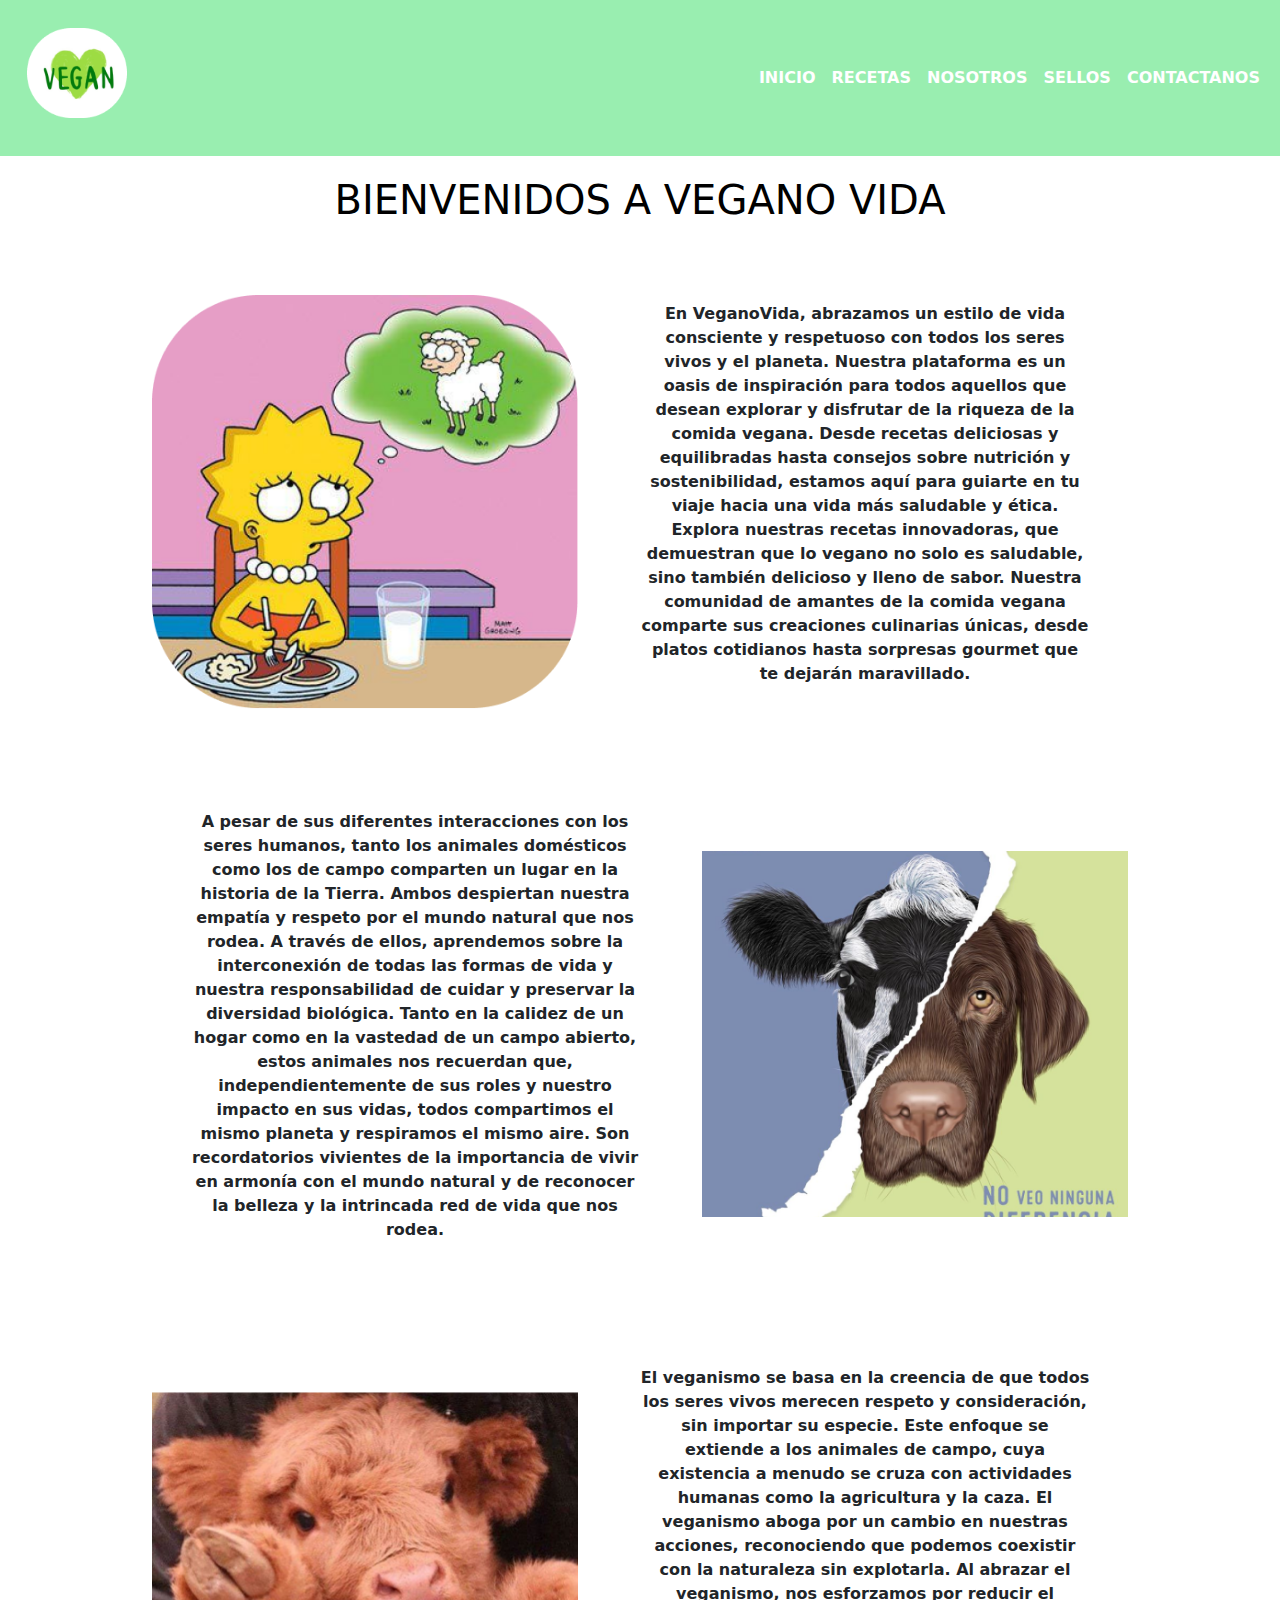
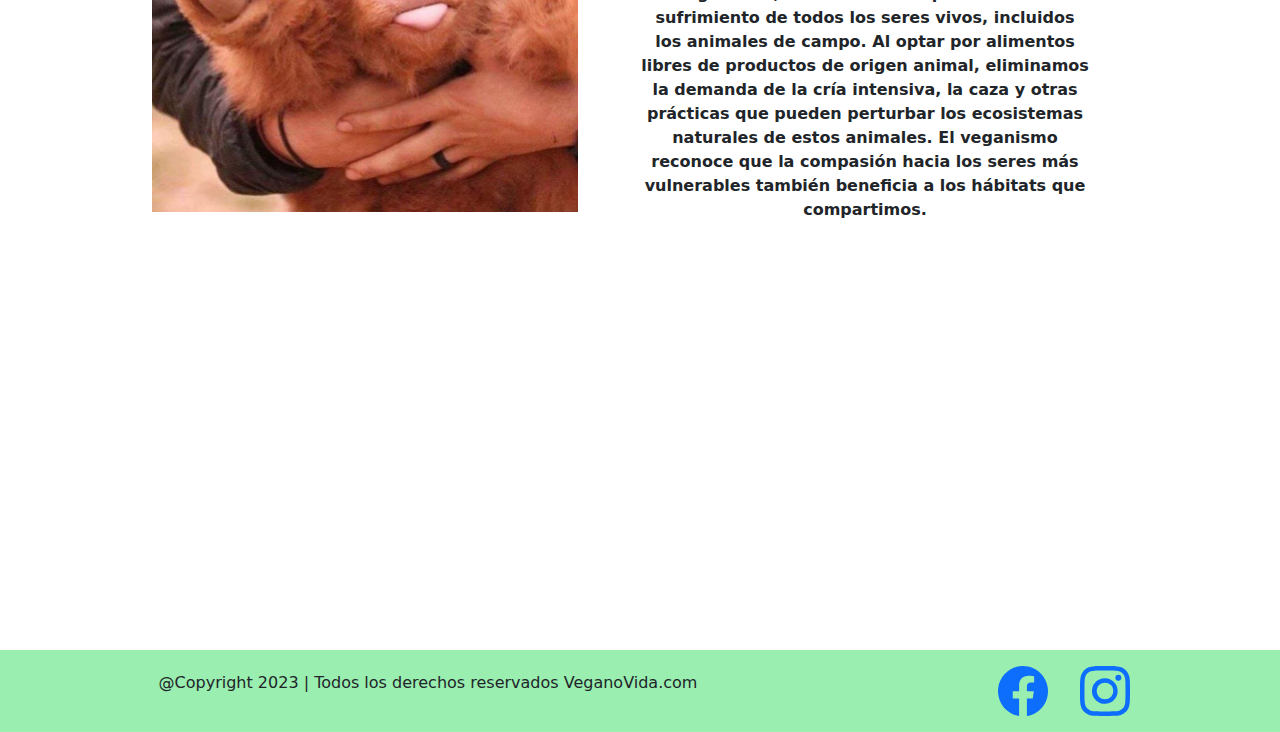
<file: index.html>
<!DOCTYPE html>
<html lang="en">

<head class="row">
    <meta charset="UTF-8">
    <meta name="viewport" content="width=device-width, initial-scale=1.0">
    <title>VeganoVida</title>
    <link rel="shortcut icon" href="./assets/img/619913afb4c1b98bd2ba0875f8d67e17 3.png" type="image/x-icon">
    <link rel="stylesheet" href="./css/bootstrap.min.css">
    <link rel="stylesheet" href="./css/styles.css">
</head>

<body>
    <header>
        <nav class="navbar navbar-expand-lg bg-body-tertiary">
            <div class="container-fluid">
                <a class="navbar-brand" href="./index.html">
                    <img class="logo-menu" src="./assets/img/619913afb4c1b98bd2ba0875f8d67e17 3.png"
                        alt="Logoprincipal">
                </a>
                <button class="navbar-toggler" type="button" data-bs-toggle="collapse"
                    data-bs-target="#navbarSupportedContent" aria-controls="navbarSupportedContent"
                    aria-expanded="false" aria-label="Toggle navigation">
                    <span class="navbar-toggler-icon"></span>
                </button>
                <div class="collapse navbar-collapse" id="navbarSupportedContent">
                    <ul class="navbar-nav ms-auto mb-2 mb-lg-0">
                        <li class="nav-item">
                            <a class="nav-link color-nav" href="./index.html">INICIO</a>
                        </li>
                        <li class="nav-item">
                            <a class="nav-link color-nav" href="./pages/recetas.html">RECETAS</a>
                        </li>
                        <li class="nav-item">
                            <a class="nav-link color-nav" href="./pages/nosotros.html">NOSOTROS</a>
                        </li>
                        <li class="nav-item">
                            <a class="nav-link color-nav" href="./pages/sellos.html">SELLOS</a>
                        </li>
                        <li class="nav-item">
                            <a class="nav-link color-nav" href="./pages/contactos.html">CONTACTANOS</a>
                        </li>
                    </ul>
                </div>
            </div>
        </nav>
    </header>
    <main>
        <section class="LogoLisa">
            <article class="Contenedor1 container">
                <h1 class="text-center">BIENVENIDOS A VEGANO VIDA</h1>
                <div class="row m-2 d-flex justify-content-center align-items-center">
                    <img class="col-12 col-md-6 img" src="./assets/img/imglisa.png" alt="">
                    <p class="col-12 col-md-6">En VeganoVida, abrazamos un estilo de vida consciente y respetuoso con
                        todos los seres vivos y el
                        planeta.
                        Nuestra plataforma es un oasis de inspiración para todos aquellos que desean explorar y
                        disfrutar de la riqueza de la comida vegana.
                        Desde recetas deliciosas y equilibradas hasta consejos sobre nutrición y sostenibilidad, estamos
                        aquí para guiarte en tu viaje hacia una vida más saludable y ética.
                        Explora nuestras recetas innovadoras, que demuestran que lo vegano no solo es saludable, sino
                        también delicioso y lleno de sabor.
                        Nuestra comunidad de amantes de la comida vegana comparte sus creaciones culinarias únicas,
                        desde platos cotidianos hasta sorpresas gourmet que te dejarán maravillado.</p>
                </div>
                <div class="row m-2 d-flex justify-content-center align-items-center">
                    <p class="col-12 col-md-6">A pesar de sus diferentes interacciones con los seres humanos, tanto los
                        animales domésticos como
                        los de campo comparten un lugar en la historia de la Tierra. Ambos despiertan nuestra empatía y
                        respeto por el mundo natural que nos rodea. A través de ellos, aprendemos sobre la interconexión
                        de todas las formas de vida y nuestra responsabilidad de cuidar y preservar la diversidad
                        biológica.
                        Tanto en la calidez de un hogar como en la vastedad de un campo abierto, estos animales nos
                        recuerdan que, independientemente de sus roles y nuestro impacto en sus vidas, todos compartimos
                        el mismo planeta y respiramos el mismo aire. Son recordatorios vivientes de la importancia de
                        vivir en armonía con el mundo natural y de reconocer la belleza y la intrincada red de vida que
                        nos rodea.
                    </p>
                    <img class="col-12 col-md-6 img" src="./assets/img/vaca.png" alt="EQUIDAD">
                </div>
                <div class="row m-2 d-flex justify-content-center align-items-center">
                    <img class="col-12 col-md-6 img" src="./assets/img/vaca2.png" alt="vaca">
                    <p class="col-12 col-md-6">El veganismo se basa en la creencia de que todos los seres vivos merecen
                        respeto y consideración,
                        sin importar su especie. Este enfoque se extiende a los animales de campo, cuya existencia a
                        menudo se cruza con actividades humanas como la agricultura y la caza. El veganismo aboga por un
                        cambio en nuestras acciones, reconociendo que podemos coexistir con la naturaleza sin
                        explotarla. Al abrazar el veganismo, nos esforzamos por reducir el sufrimiento de todos los
                        seres vivos, incluidos los animales de campo. Al optar por alimentos libres de productos de
                        origen animal, eliminamos la demanda de la cría intensiva, la caza y otras prácticas que pueden
                        perturbar los ecosistemas naturales de estos animales. El veganismo reconoce que la compasión
                        hacia los seres más vulnerables también beneficia a los hábitats que compartimos.</p>
                </div>
            </article>
            <article class="m-3 row">
                <div class="col-12 col-xl-6">
                    <div class="embed-responsive embed-responsive-16by9 m-1">
                        <iframe width="100%" height="315" src="https://www.youtube.com/embed/K7I1wrdej0o"
                            title="YouTube video player" frameborder="0"
                            allow="accelerometer; autoplay; clipboard-write; encrypted-media; gyroscope; picture-in-picture; web-share"
                            allowfullscreen></iframe>
                    </div>
                </div>
                <div class="col-12 col-xl-6">
                    <div class="embed-responsive embed-responsive-16by9 m-1">
                        <iframe width="100%" height="315" src="https://www.youtube.com/embed/IZTws4Ld09c"
                            title="YouTube video player" frameborder="0"
                            allow="accelerometer; autoplay; clipboard-write; encrypted-media; gyroscope; picture-in-picture; web-share"
                            allowfullscreen></iframe>
                    </div>
                </div>
            </article>
        </section>
    </main>
    <footer class="row p-3">
        <div class="col-12 col-sm-8 d-flex justify-content-center align-items-center">
            <p class="mx-3">@Copyright 2023 | Todos los derechos reservados VeganoVida.com</p>
        </div>
        <div class="col-12 col-sm-4 d-flex justify-content-center align-items-cente">
            <a class="mx-3 footer-align" href="./pages/404.html">
                <svg xmlns="http://www.w3.org/2000/svg" width="50" height="50" fill="currentColor"
                    class="bi bi-facebook" viewBox="0 0 16 16">
                    <path
                        d="M16 8.049c0-4.446-3.582-8.05-8-8.05C3.58 0-.002 3.603-.002 8.05c0 4.017 2.926 7.347 6.75 7.951v-5.625h-2.03V8.05H6.75V6.275c0-2.017 1.195-3.131 3.022-3.131.876 0 1.791.157 1.791.157v1.98h-1.009c-.993 0-1.303.621-1.303 1.258v1.51h2.218l-.354 2.326H9.25V16c3.824-.604 6.75-3.934 6.75-7.951z" />
                </svg>
            </a>
            <a class="mx-3 footer-align" href="./pages/404.html">
                <svg xmlns="http://www.w3.org/2000/svg" width="50" height="50" fill="currentColor"
                    class="bi bi-instagram" viewBox="0 0 16 16">
                    <path
                        d="M8 0C5.829 0 5.556.01 4.703.048 3.85.088 3.269.222 2.76.42a3.917 3.917 0 0 0-1.417.923A3.927 3.927 0 0 0 .42 2.76C.222 3.268.087 3.85.048 4.7.01 5.555 0 5.827 0 8.001c0 2.172.01 2.444.048 3.297.04.852.174 1.433.372 1.942.205.526.478.972.923 1.417.444.445.89.719 1.416.923.51.198 1.09.333 1.942.372C5.555 15.99 5.827 16 8 16s2.444-.01 3.298-.048c.851-.04 1.434-.174 1.943-.372a3.916 3.916 0 0 0 1.416-.923c.445-.445.718-.891.923-1.417.197-.509.332-1.09.372-1.942C15.99 10.445 16 10.173 16 8s-.01-2.445-.048-3.299c-.04-.851-.175-1.433-.372-1.941a3.926 3.926 0 0 0-.923-1.417A3.911 3.911 0 0 0 13.24.42c-.51-.198-1.092-.333-1.943-.372C10.443.01 10.172 0 7.998 0h.003zm-.717 1.442h.718c2.136 0 2.389.007 3.232.046.78.035 1.204.166 1.486.275.373.145.64.319.92.599.28.28.453.546.598.92.11.281.24.705.275 1.485.039.843.047 1.096.047 3.231s-.008 2.389-.047 3.232c-.035.78-.166 1.203-.275 1.485a2.47 2.47 0 0 1-.599.919c-.28.28-.546.453-.92.598-.28.11-.704.24-1.485.276-.843.038-1.096.047-3.232.047s-2.39-.009-3.233-.047c-.78-.036-1.203-.166-1.485-.276a2.478 2.478 0 0 1-.92-.598 2.48 2.48 0 0 1-.6-.92c-.109-.281-.24-.705-.275-1.485-.038-.843-.046-1.096-.046-3.233 0-2.136.008-2.388.046-3.231.036-.78.166-1.204.276-1.486.145-.373.319-.64.599-.92.28-.28.546-.453.92-.598.282-.11.705-.24 1.485-.276.738-.034 1.024-.044 2.515-.045v.002zm4.988 1.328a.96.96 0 1 0 0 1.92.96.96 0 0 0 0-1.92zm-4.27 1.122a4.109 4.109 0 1 0 0 8.217 4.109 4.109 0 0 0 0-8.217zm0 1.441a2.667 2.667 0 1 1 0 5.334 2.667 2.667 0 0 1 0-5.334z" />
                </svg>
            </a>
        </div>
    </footer>
    <script src="./js/bootstrap.min.js"></script>
</body>

</html>
</file>
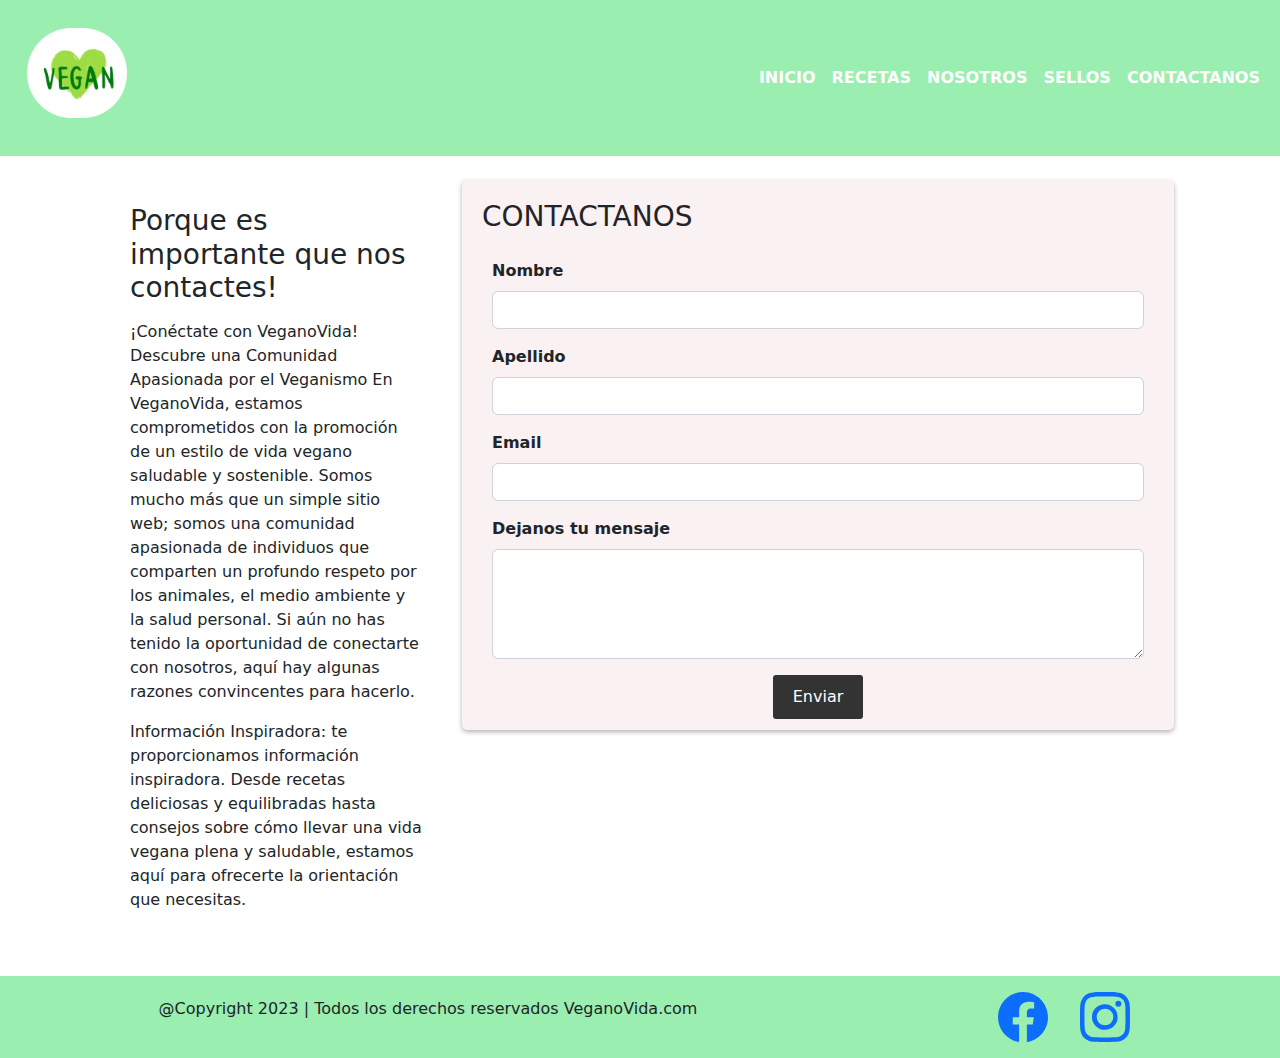
<file: pages/contactos.html>
<!DOCTYPE html>
<html lang="en">

<head>
    <meta charset="UTF-8">
    <meta name="viewport" content="width=device-width, initial-scale=1.0">
    <title>VeganoVida</title>
    <link rel="shortcut icon" href="../assets/img/619913afb4c1b98bd2ba0875f8d67e17 3.png" type="image/x-icon">
    <link rel="stylesheet" href="../css/bootstrap.min.css">
    <link rel="stylesheet" href="../css/styles.css">
</head>

<body>
    <header>
        <nav class="navbar navbar-expand-lg bg-body-tertiary">
            <div class="container-fluid">
                <a class="navbar-brand" href="../index.html">
                    <img class="logo-menu" src="../assets/img/619913afb4c1b98bd2ba0875f8d67e17 3.png"
                        alt="Logoprincipal">
                </a>
                <button class="navbar-toggler" type="button" data-bs-toggle="collapse"
                    data-bs-target="#navbarSupportedContent" aria-controls="navbarSupportedContent"
                    aria-expanded="false" aria-label="Toggle navigation">
                    <span class="navbar-toggler-icon"></span>
                </button>
                <div class="collapse navbar-collapse" id="navbarSupportedContent">
                    <ul class="navbar-nav ms-auto mb-2 mb-lg-0">
                        <li class="nav-item">
                            <a class="nav-link color-nav" href="../index.html">INICIO</a>
                        </li>
                        <li class="nav-item">
                            <a class="nav-link color-nav" href="./recetas.html">RECETAS</a>
                        </li>
                        <li class="nav-item">
                            <a class="nav-link color-nav" href="./nosotros.html">NOSOTROS</a>
                        </li>
                        <li class="nav-item">
                            <a class="nav-link color-nav" href="./sellos.html">SELLOS</a>
                        </li>
                        <li class="nav-item">
                            <a class="nav-link color-nav" href="./contactos.html">CONTACTANOS</a>
                        </li>
                    </ul>
                </div>
            </div>
        </nav>
    </header>
    <main class="container">
        <section class="row m-4">
            <article class="col-12 col-md-4 p-4">
                <div class="me-3">
                    <h3>Porque es importante que nos contactes!</h3>
                    <p>¡Conéctate con VeganoVida! Descubre una Comunidad Apasionada por el Veganismo

                        En VeganoVida, estamos comprometidos con la promoción de un estilo de vida vegano saludable y sostenible. Somos mucho más que un simple sitio web; somos una comunidad apasionada de individuos que comparten un profundo respeto por los animales, el medio ambiente y la salud personal. Si aún no has tenido la oportunidad de conectarte con nosotros, aquí hay algunas razones convincentes para hacerlo.</p>
                    <p>Información Inspiradora: te proporcionamos información inspiradora. Desde recetas deliciosas y equilibradas hasta consejos sobre cómo llevar una vida vegana plena y saludable, estamos aquí para ofrecerte la orientación que necesitas.</p>
                </div>
            </article>
            <article class="col-12 col-md-8 Formulario">
                <h3>CONTACTANOS</h3>
                <form action="">
                    <fieldset>
                        <div class="mb-3">
                            <label class="form-label">Nombre</label>
                            <input type="text" class="form-control">
                        </div>
                        <div class="mb-3">
                            <label class="form-label">Apellido</label>
                            <input type="text" class="form-control">
                        </div>
                        <div class="mb-3">
                            <label class="form-label">Email</label>
                            <input type="email" class="form-control" required>
                        </div>
                        <div class="mb-3">
                            <label class="form-label">Dejanos tu mensaje</label>
                            <textarea class="form-control" rows="4"></textarea>
                        </div>
                        <div class="Enviar">
                            <button>Enviar</button>
                        </div>
                    </fieldset>
                </form>
        </section>
    </main>
    <footer class="row p-3">
        <div class="col-12 col-sm-8 d-flex justify-content-center align-items-center">
            <p class="mx-3">@Copyright 2023 | Todos los derechos reservados VeganoVida.com</p>
        </div>
        <div class="col-12 col-sm-4 d-flex justify-content-center align-items-cente">
            <a class="mx-3 footer-align" href="./404.html">
                <svg xmlns="http://www.w3.org/2000/svg" width="50" height="50" fill="currentColor" class="bi bi-facebook" viewBox="0 0 16 16">
                    <path d="M16 8.049c0-4.446-3.582-8.05-8-8.05C3.58 0-.002 3.603-.002 8.05c0 4.017 2.926 7.347 6.75 7.951v-5.625h-2.03V8.05H6.75V6.275c0-2.017 1.195-3.131 3.022-3.131.876 0 1.791.157 1.791.157v1.98h-1.009c-.993 0-1.303.621-1.303 1.258v1.51h2.218l-.354 2.326H9.25V16c3.824-.604 6.75-3.934 6.75-7.951z"/>
                </svg>
            </a>
            <a class="mx-3 footer-align"  href="./404.html">
                <svg xmlns="http://www.w3.org/2000/svg" width="50" height="50" fill="currentColor" class="bi bi-instagram" viewBox="0 0 16 16">
                    <path d="M8 0C5.829 0 5.556.01 4.703.048 3.85.088 3.269.222 2.76.42a3.917 3.917 0 0 0-1.417.923A3.927 3.927 0 0 0 .42 2.76C.222 3.268.087 3.85.048 4.7.01 5.555 0 5.827 0 8.001c0 2.172.01 2.444.048 3.297.04.852.174 1.433.372 1.942.205.526.478.972.923 1.417.444.445.89.719 1.416.923.51.198 1.09.333 1.942.372C5.555 15.99 5.827 16 8 16s2.444-.01 3.298-.048c.851-.04 1.434-.174 1.943-.372a3.916 3.916 0 0 0 1.416-.923c.445-.445.718-.891.923-1.417.197-.509.332-1.09.372-1.942C15.99 10.445 16 10.173 16 8s-.01-2.445-.048-3.299c-.04-.851-.175-1.433-.372-1.941a3.926 3.926 0 0 0-.923-1.417A3.911 3.911 0 0 0 13.24.42c-.51-.198-1.092-.333-1.943-.372C10.443.01 10.172 0 7.998 0h.003zm-.717 1.442h.718c2.136 0 2.389.007 3.232.046.78.035 1.204.166 1.486.275.373.145.64.319.92.599.28.28.453.546.598.92.11.281.24.705.275 1.485.039.843.047 1.096.047 3.231s-.008 2.389-.047 3.232c-.035.78-.166 1.203-.275 1.485a2.47 2.47 0 0 1-.599.919c-.28.28-.546.453-.92.598-.28.11-.704.24-1.485.276-.843.038-1.096.047-3.232.047s-2.39-.009-3.233-.047c-.78-.036-1.203-.166-1.485-.276a2.478 2.478 0 0 1-.92-.598 2.48 2.48 0 0 1-.6-.92c-.109-.281-.24-.705-.275-1.485-.038-.843-.046-1.096-.046-3.233 0-2.136.008-2.388.046-3.231.036-.78.166-1.204.276-1.486.145-.373.319-.64.599-.92.28-.28.546-.453.92-.598.282-.11.705-.24 1.485-.276.738-.034 1.024-.044 2.515-.045v.002zm4.988 1.328a.96.96 0 1 0 0 1.92.96.96 0 0 0 0-1.92zm-4.27 1.122a4.109 4.109 0 1 0 0 8.217 4.109 4.109 0 0 0 0-8.217zm0 1.441a2.667 2.667 0 1 1 0 5.334 2.667 2.667 0 0 1 0-5.334z"/>
                </svg>
            </a>
        </div>
    </footer>
    <script src="../js/bootstrap.min.js"></script>
</body>

</html>
</file>
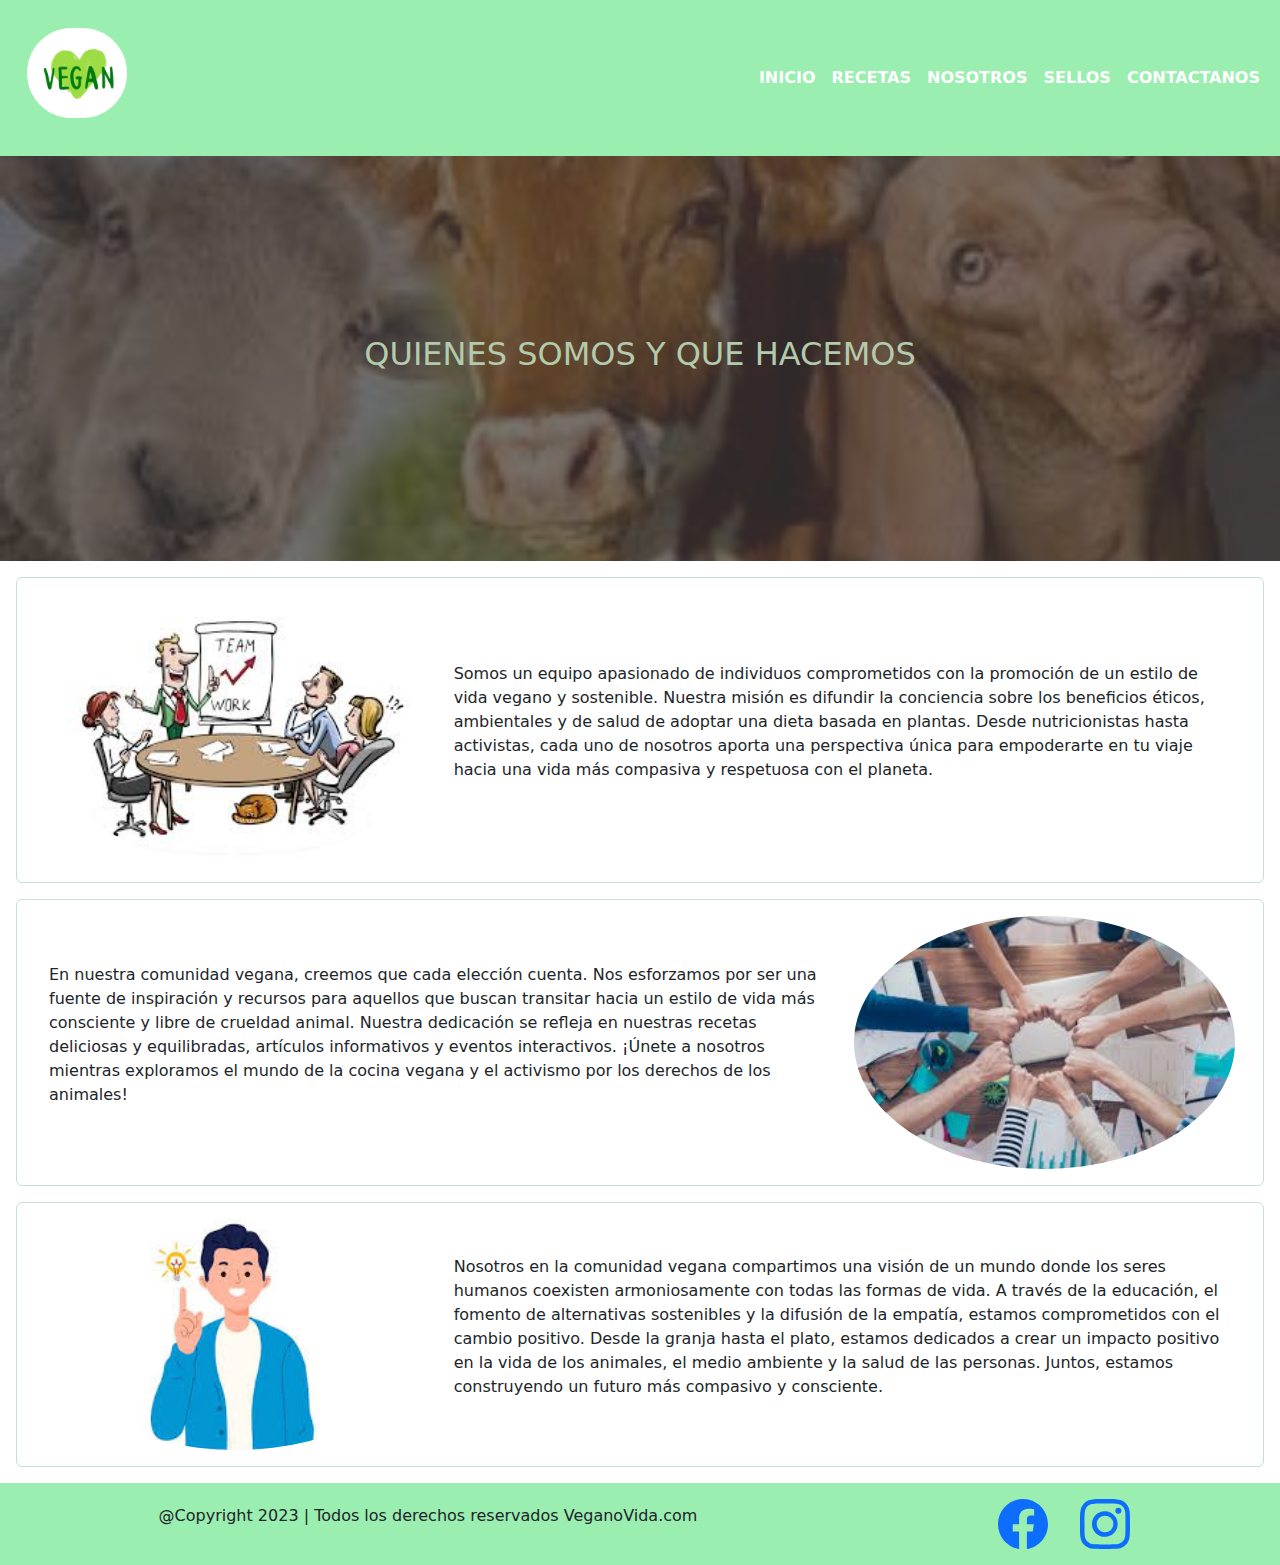
<file: pages/nosotros.html>
<!DOCTYPE html>
<html lang="en">

<head>
    <meta charset="UTF-8">
    <meta name="viewport" content="width=device-width, initial-scale=1.0">
    <title>VeganoVida</title>
    <link rel="shortcut icon" href="../assets/img/619913afb4c1b98bd2ba0875f8d67e17 3.png" type="image/x-icon">
    <link rel="stylesheet" href="../css/bootstrap.min.css">
    <link rel="stylesheet" href="../css/styles.css">
</head>

<body>
    <header>
        <nav class="navbar navbar-expand-lg bg-body-tertiary">
            <div class="container-fluid">
                <a class="navbar-brand" href="../index.html">
                    <img class="logo-menu" src="../assets/img/619913afb4c1b98bd2ba0875f8d67e17 3.png"
                        alt="Logoprincipal">
                </a>
                <button class="navbar-toggler" type="button" data-bs-toggle="collapse"
                    data-bs-target="#navbarSupportedContent" aria-controls="navbarSupportedContent"
                    aria-expanded="false" aria-label="Toggle navigation">
                    <span class="navbar-toggler-icon"></span>
                </button>
                <div class="collapse navbar-collapse" id="navbarSupportedContent">
                    <ul class="navbar-nav ms-auto mb-2 mb-lg-0">
                        <li class="nav-item">
                            <a class="nav-link color-nav" href="../index.html">INICIO</a>
                        </li>
                        <li class="nav-item">
                            <a class="nav-link color-nav" href="./recetas.html">RECETAS</a>
                        </li>
                        <li class="nav-item">
                            <a class="nav-link color-nav" href="./nosotros.html">NOSOTROS</a>
                        </li>
                        <li class="nav-item">
                            <a class="nav-link color-nav" href="./sellos.html">SELLOS</a>
                        </li>
                        <li class="nav-item">
                            <a class="nav-link color-nav" href="./contactos.html">CONTACTANOS</a>
                        </li>
                    </ul>
                </div>
            </div>
        </nav>
    </header>
    <main>

        <section class="">
            <article class="background-image">
                <div class="overlay">
                    <h2>QUIENES SOMOS Y QUE HACEMOS</h2>
                </div>
            </article>
            <article class="d-flex justify-content-around align-items-center m-3 p-3 row border border-success border-opacity-25 rounded">
                <img class="rounded-circle col-12 col-sm-6 col-md-4" src="../assets/img/equipodetrabajo1.jpg" alt="Logoe quipo de trabajo">
                <p class="p-3 col-12 col-sm-6 col-md-8">Somos un equipo apasionado de individuos comprometidos con la promoción de un estilo de vida vegano y sostenible. Nuestra misión es difundir la conciencia sobre los beneficios éticos, ambientales y de salud de adoptar una dieta basada en plantas. Desde nutricionistas hasta activistas, cada uno de nosotros aporta una perspectiva única para empoderarte en tu viaje hacia una vida más compasiva y respetuosa con el planeta.</p>
            </article>
            <article class="d-flex justify-content-around align-items-center m-3 p-3 row border border-success border-opacity-25 rounded">
                <p class="p-3 col-12 col-sm-6 col-md-8">En nuestra comunidad vegana, creemos que cada elección cuenta. Nos esforzamos por ser una fuente de inspiración y recursos para aquellos que buscan transitar hacia un estilo de vida más consciente y libre de crueldad animal. Nuestra dedicación se refleja en nuestras recetas deliciosas y equilibradas, artículos informativos y eventos interactivos. ¡Únete a nosotros mientras exploramos el mundo de la cocina vegana y el activismo por los derechos de los animales!</p>
                <img class="rounded-circle col-12 col-sm-6 col-md-4" src="../assets/img/equipodetrabajo2.jpg" alt="Logo equipo de trabajo2">
            </article>
            <article class="d-flex justify-content-around align-items-center m-3 p-3 row border border-success border-opacity-25 rounded">
                <img class="rounded-circle col-12 col-sm-6 col-md-4" src="../assets/img/trabajo.jpg" alt="Logo trabajo">
                <p class="p-3 col-12 col-sm-6 col-md-8">Nosotros en la comunidad vegana compartimos una visión de un mundo donde los seres humanos coexisten armoniosamente con todas las formas de vida. A través de la educación, el fomento de alternativas sostenibles y la difusión de la empatía, estamos comprometidos con el cambio positivo. Desde la granja hasta el plato, estamos dedicados a crear un impacto positivo en la vida de los animales, el medio ambiente y la salud de las personas. Juntos, estamos construyendo un futuro más compasivo y consciente.</p>
            </article>
        </section>

    </main>
    <footer class="row p-3">
        <div class="col-12 col-sm-8 d-flex justify-content-center align-items-center">
            <p class="mx-3">@Copyright 2023 | Todos los derechos reservados VeganoVida.com</p>
        </div>
        <div class="col-12 col-sm-4 d-flex justify-content-center align-items-cente">
            <a class="mx-3 footer-align" href="./404.html">
                <svg xmlns="http://www.w3.org/2000/svg" width="50" height="50" fill="currentColor" class="bi bi-facebook" viewBox="0 0 16 16">
                    <path d="M16 8.049c0-4.446-3.582-8.05-8-8.05C3.58 0-.002 3.603-.002 8.05c0 4.017 2.926 7.347 6.75 7.951v-5.625h-2.03V8.05H6.75V6.275c0-2.017 1.195-3.131 3.022-3.131.876 0 1.791.157 1.791.157v1.98h-1.009c-.993 0-1.303.621-1.303 1.258v1.51h2.218l-.354 2.326H9.25V16c3.824-.604 6.75-3.934 6.75-7.951z"/>
                </svg>
            </a>
            <a class="mx-3 footer-align"  href="./404.html">
                <svg xmlns="http://www.w3.org/2000/svg" width="50" height="50" fill="currentColor" class="bi bi-instagram" viewBox="0 0 16 16">
                    <path d="M8 0C5.829 0 5.556.01 4.703.048 3.85.088 3.269.222 2.76.42a3.917 3.917 0 0 0-1.417.923A3.927 3.927 0 0 0 .42 2.76C.222 3.268.087 3.85.048 4.7.01 5.555 0 5.827 0 8.001c0 2.172.01 2.444.048 3.297.04.852.174 1.433.372 1.942.205.526.478.972.923 1.417.444.445.89.719 1.416.923.51.198 1.09.333 1.942.372C5.555 15.99 5.827 16 8 16s2.444-.01 3.298-.048c.851-.04 1.434-.174 1.943-.372a3.916 3.916 0 0 0 1.416-.923c.445-.445.718-.891.923-1.417.197-.509.332-1.09.372-1.942C15.99 10.445 16 10.173 16 8s-.01-2.445-.048-3.299c-.04-.851-.175-1.433-.372-1.941a3.926 3.926 0 0 0-.923-1.417A3.911 3.911 0 0 0 13.24.42c-.51-.198-1.092-.333-1.943-.372C10.443.01 10.172 0 7.998 0h.003zm-.717 1.442h.718c2.136 0 2.389.007 3.232.046.78.035 1.204.166 1.486.275.373.145.64.319.92.599.28.28.453.546.598.92.11.281.24.705.275 1.485.039.843.047 1.096.047 3.231s-.008 2.389-.047 3.232c-.035.78-.166 1.203-.275 1.485a2.47 2.47 0 0 1-.599.919c-.28.28-.546.453-.92.598-.28.11-.704.24-1.485.276-.843.038-1.096.047-3.232.047s-2.39-.009-3.233-.047c-.78-.036-1.203-.166-1.485-.276a2.478 2.478 0 0 1-.92-.598 2.48 2.48 0 0 1-.6-.92c-.109-.281-.24-.705-.275-1.485-.038-.843-.046-1.096-.046-3.233 0-2.136.008-2.388.046-3.231.036-.78.166-1.204.276-1.486.145-.373.319-.64.599-.92.28-.28.546-.453.92-.598.282-.11.705-.24 1.485-.276.738-.034 1.024-.044 2.515-.045v.002zm4.988 1.328a.96.96 0 1 0 0 1.92.96.96 0 0 0 0-1.92zm-4.27 1.122a4.109 4.109 0 1 0 0 8.217 4.109 4.109 0 0 0 0-8.217zm0 1.441a2.667 2.667 0 1 1 0 5.334 2.667 2.667 0 0 1 0-5.334z"/>
                </svg>
            </a>
        </div>
    </footer>
    
    <script src="../js/bootstrap.min.js"></script>
</body>

</html>
</file>
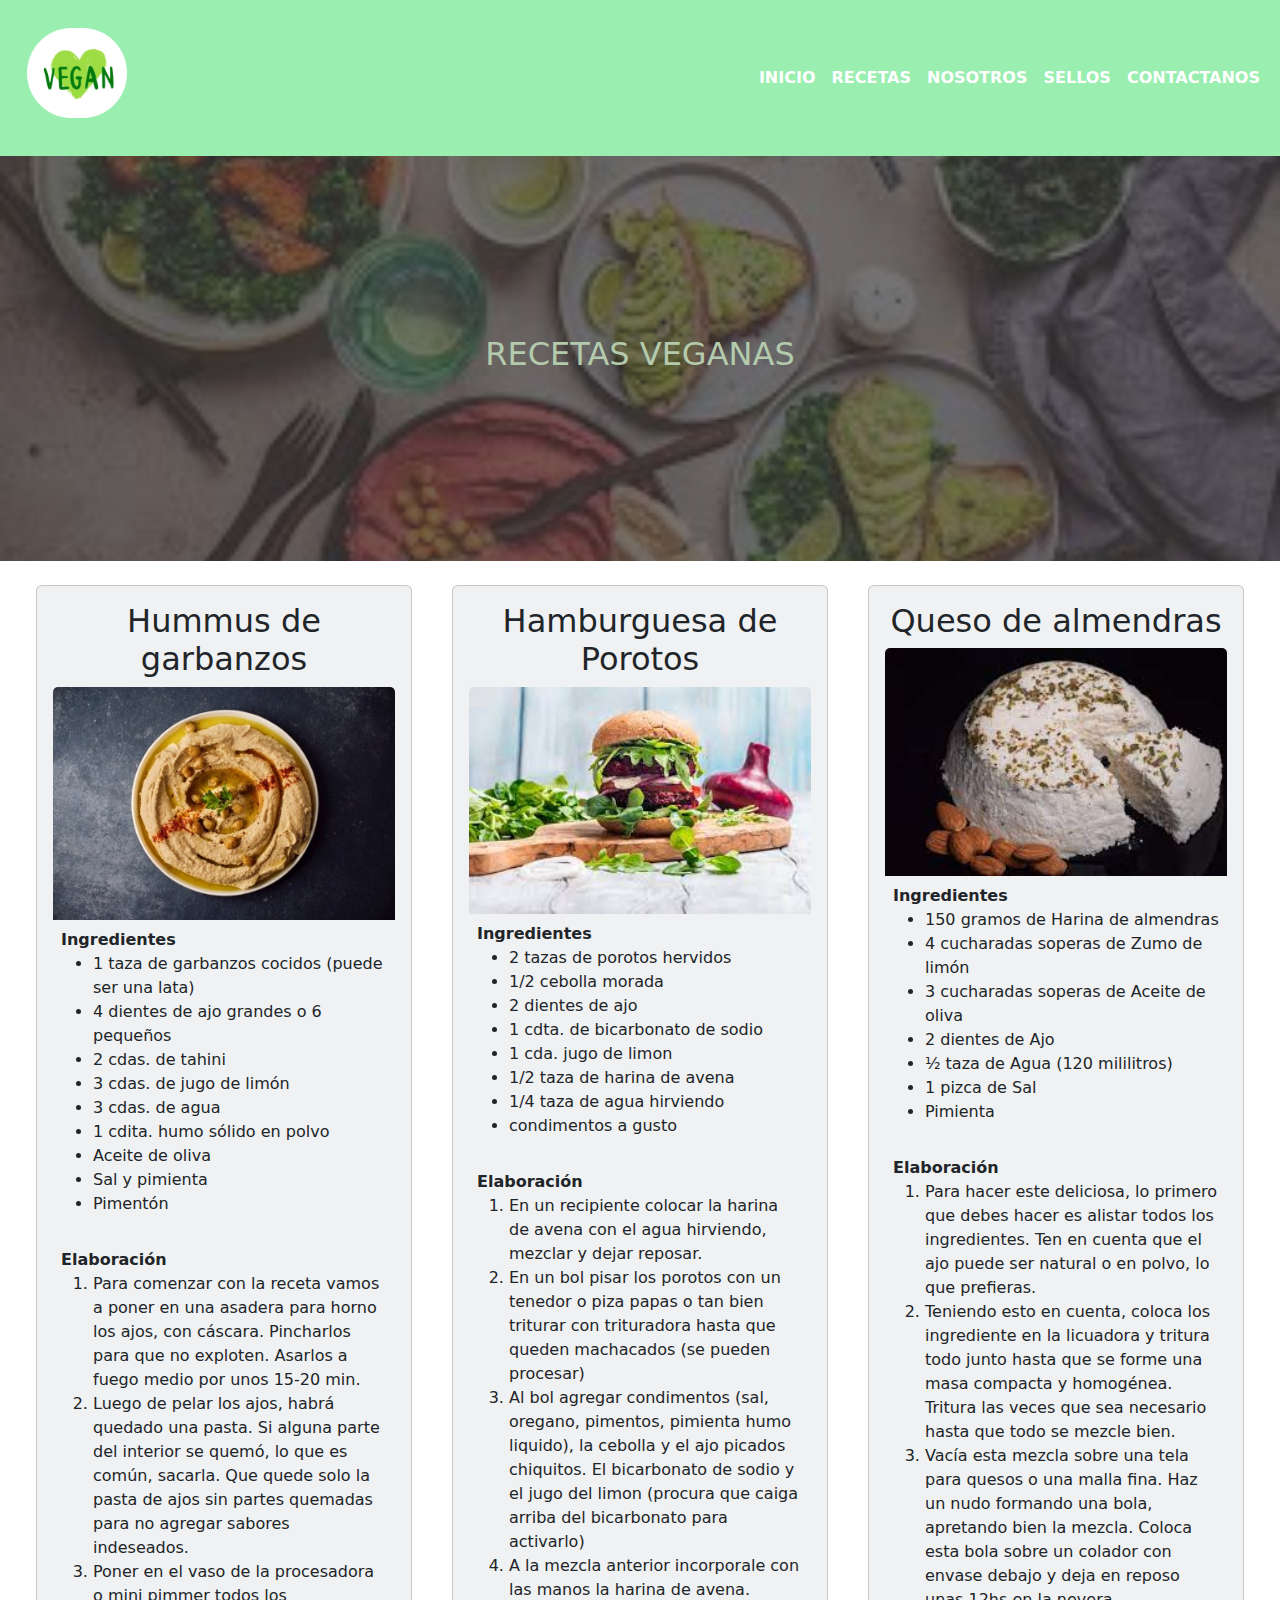
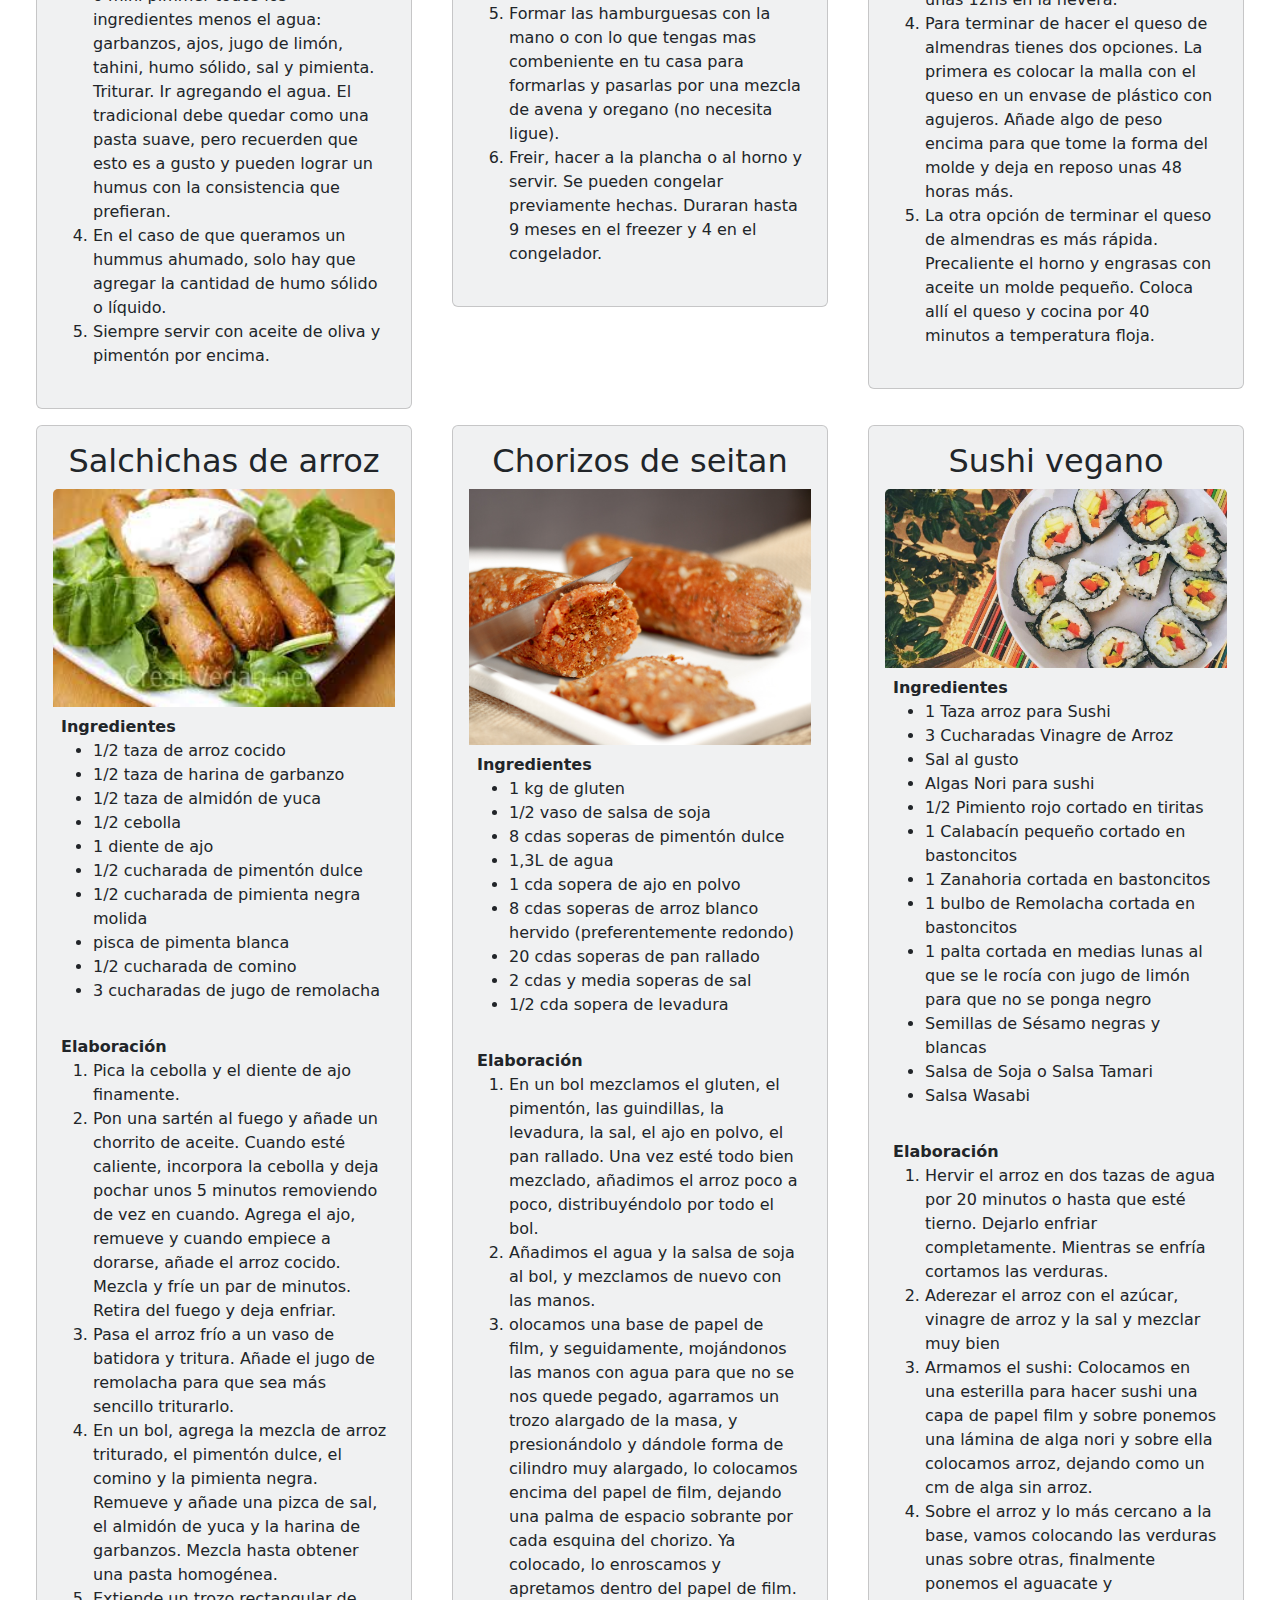
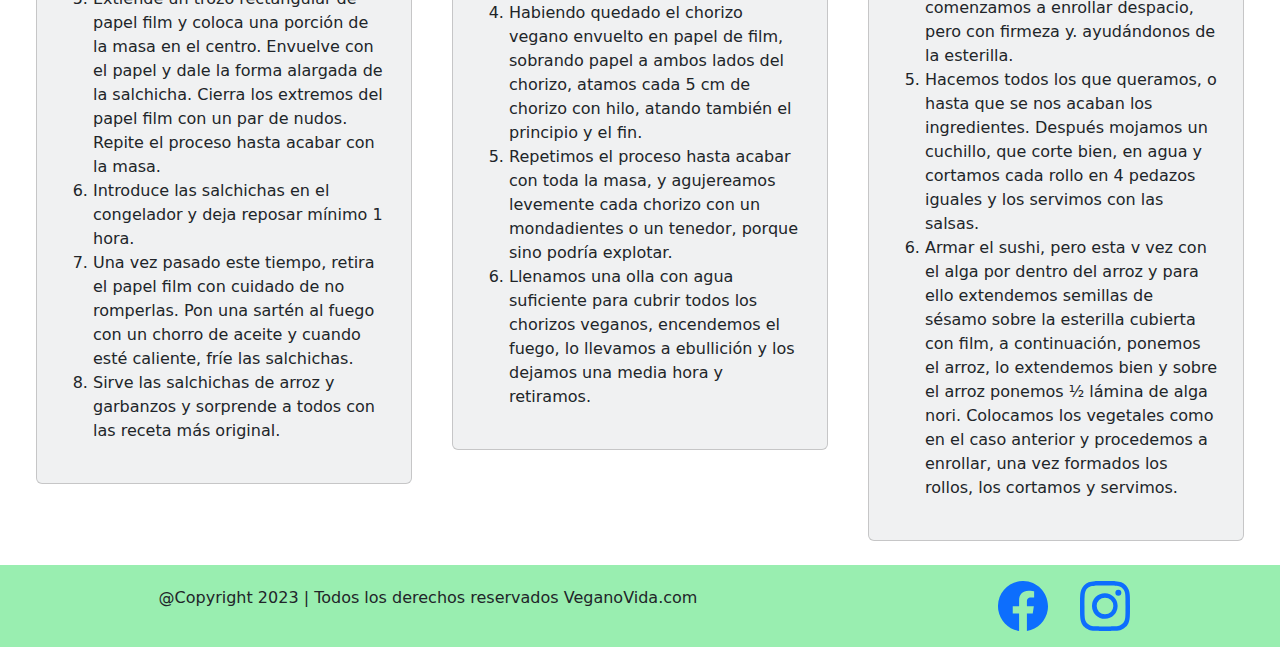
<file: pages/recetas.html>
<!DOCTYPE html>
<html lang="en">

<head>
    <meta charset="UTF-8">
    <meta name="viewport" content="width=device-width, initial-scale=1.0">
    <title>VeganoVida</title>
    <link rel="shortcut icon" href="../assets/img/619913afb4c1b98bd2ba0875f8d67e17 3.png" type="image/x-icon">
    <link rel="stylesheet" href="../css/bootstrap.min.css">
    <link rel="stylesheet" href="../css/styles.css">
</head>

<body>
    <header>
        <nav class="navbar navbar-expand-lg bg-body-tertiary">
            <div class="container-fluid">
                <a class="navbar-brand" href="../index.html">
                    <img class="logo-menu" src="../assets/img/619913afb4c1b98bd2ba0875f8d67e17 3.png"
                        alt="Logoprincipal">
                </a>
                <button class="navbar-toggler" type="button" data-bs-toggle="collapse"
                    data-bs-target="#navbarSupportedContent" aria-controls="navbarSupportedContent"
                    aria-expanded="false" aria-label="Toggle navigation">
                    <span class="navbar-toggler-icon"></span>
                </button>
                <div class="collapse navbar-collapse" id="navbarSupportedContent">
                    <ul class="navbar-nav ms-auto mb-2 mb-lg-0">
                        <li class="nav-item">
                            <a class="nav-link color-nav" href="../index.html">INICIO</a>
                        </li>
                        <li class="nav-item">
                            <a class="nav-link color-nav" href="./recetas.html">RECETAS</a>
                        </li>
                        <li class="nav-item">
                            <a class="nav-link color-nav" href="./nosotros.html">NOSOTROS</a>
                        </li>
                        <li class="nav-item">
                            <a class="nav-link color-nav" href="./sellos.html">SELLOS</a>
                        </li>
                        <li class="nav-item">
                            <a class="nav-link color-nav" href="./contactos.html">CONTACTANOS</a>
                        </li>
                    </ul>
                </div>
            </div>
        </nav>
    </header>
    <main>
        <section>
            <article class="background-image-recetas">
                <div class="overlay">
                    <h2>RECETAS VEGANAS</h2>
                </div>
            </article>
            <section class="row m-3 recetas">
                <article class="col-12 col-md-6 col-lg-4">
                    <div class="card bg-secondary bg-opacity-10 p-3 m-2">
                        <h2 class="text-center">Hummus de garbanzos</h2>
                        <img src="../assets/img/humusdegarbanzo.png" alt="Hummus de garbanzos" class="card-img-top">
                        <div class="m-2">
                            <strong>Ingredientes</strong>
                            <ul>
                                <li>1 taza de garbanzos cocidos (puede ser una lata)</li>
                                <li>4 dientes de ajo grandes o 6 pequeños</li>
                                <li>2 cdas. de tahini</li>
                                <li>3 cdas. de jugo de limón</li>
                                <li>3 cdas. de agua</li>
                                <li>1 cdita. humo sólido en polvo</li>
                                <li>Aceite de oliva</li>
                                <li>Sal y pimienta</li>
                                <li>Pimentón</li>
                            </ul>
                        </div>
                        <div class="m-2">
                            <strong>Elaboración</strong>
                            <ol>
                                <li>Para comenzar con la receta vamos a poner en una asadera para horno los ajos, con
                                    cáscara.
                                    Pincharlos para que no exploten. Asarlos a fuego medio por unos 15-20 min.</li>
                                <li>Luego de pelar los ajos, habrá quedado una pasta. Si alguna parte del interior se
                                    quemó, lo
                                    que es común, sacarla. Que quede solo la pasta de ajos sin partes quemadas para no
                                    agregar
                                    sabores indeseados.</li>
                                <li>Poner en el vaso de la procesadora o mini pimmer todos los ingredientes menos el
                                    agua:
                                    garbanzos, ajos, jugo de limón, tahini, humo sólido, sal y pimienta. Triturar. Ir
                                    agregando
                                    el agua. El tradicional debe quedar como una
                                    pasta
                                    suave, pero recuerden que esto es a gusto y pueden lograr un humus con la
                                    consistencia que
                                    prefieran.</li>
                                <li>En el caso de que queramos un hummus ahumado, solo hay que agregar la cantidad de
                                    humo
                                    sólido o líquido.</li>
                                <li>Siempre servir con aceite de oliva y pimentón por encima.</li>
                            </ol>
                        </div>
                    </div>
                </article>
                <article class="col-12 col-md-6 col-lg-4">
                    <div class="card bg-secondary bg-opacity-10 p-3 m-2">
                        <h2 class="text-center">Hamburguesa de Porotos</h2>
                        <img src="../assets/img/hamburguesadeporotos.jpg" alt="Hamburguesa de porotos"
                            class="card-img-top">
                        <div class="m-2">
                            <strong>Ingredientes</strong>
                            <ul>
                                <li>2 tazas de porotos hervidos</li>
                                <li>1/2 cebolla morada</li>
                                <li>2 dientes de ajo</li>
                                <li>1 cdta. de bicarbonato de sodio</li>
                                <li>1 cda. jugo de limon</li>
                                <li>1/2 taza de harina de avena</li>
                                <li>1/4 taza de agua hirviendo</li>
                                <li>condimentos a gusto</li>
                            </ul>
                        </div>
                        <div class="m-2">
                            <strong>Elaboración</strong>
                            <ol>
                                <li>En un recipiente colocar la harina de avena con el agua hirviendo, mezclar y dejar
                                    reposar.</li>
                                <li>En un bol pisar los porotos con un tenedor o piza papas o tan bien triturar con
                                    trituradora hasta que queden machacados (se pueden
                                    procesar)</li>
                                <li>Al bol agregar condimentos (sal, oregano, pimentos, pimienta humo liquido), la
                                    cebolla y el ajo
                                    picados
                                    chiquitos. El bicarbonato de sodio y el jugo del limon (procura que caiga arriba del
                                    bicarbonato
                                    para activarlo)</li>
                                <li>A la mezcla anterior incorporale con las manos la harina de avena.</li>
                                <li>Formar las hamburguesas con la mano o con lo que tengas mas combeniente en tu casa
                                    para formarlas y pasarlas por una mezcla de avena y oregano (no
                                    necesita
                                    ligue).</li>
                                <li>Freir, hacer a la plancha o al horno y servir. Se pueden congelar previamente
                                    hechas. Duraran hasta 9 meses en el freezer y 4 en el congelador.
                                </li>
                            </ol>
                        </div>
                    </div>
                </article>
                <article class="col-12 col-md-6 col-lg-4">
                    <div class="card bg-secondary bg-opacity-10 p-3 m-2">
                        <h2 class="text-center">Queso de almendras</h2>
                        <img src="../assets/img/quesodealmendras.jpg" alt="Queso de almendras" class="card-img-top">
                        <div class="m-2">
                            <strong>Ingredientes</strong>
                            <ul>
                                <li> 150 gramos de Harina de almendras</li>
                                <li> 4 cucharadas soperas de Zumo de limón</li>
                                <li> 3 cucharadas soperas de Aceite de oliva</li>
                                <li>2 dientes de Ajo</li>
                                <li>½ taza de Agua (120 mililitros)</li>
                                <li>1 pizca de Sal</li>
                                <li>Pimienta</li>
                            </ul>
                        </div>
                        <div class="m-2">
                            <strong>Elaboración</strong>
                            <ol>
                                <li>Para hacer este deliciosa, lo primero que debes hacer es alistar todos
                                    los
                                    ingredientes. Ten en cuenta que el ajo puede ser natural o en polvo, lo que
                                    prefieras.
                                </li>
                                <li>Teniendo esto en cuenta, coloca los ingrediente en la licuadora y tritura todo junto
                                    hasta que se
                                    forme una masa compacta y homogénea. Tritura las veces que sea necesario hasta que
                                    todo
                                    se mezcle
                                    bien.</li>
                                <li>Vacía esta mezcla sobre una tela para quesos o una malla fina. Haz un nudo
                                    formando una
                                    bola, apretando bien la mezcla. Coloca esta bola sobre un colador con envase debajo
                                    y
                                    deja en reposo
                                    unas 12hs en la nevera.</li>
                                <li>Para terminar de hacer el queso de almendras tienes dos opciones. La primera es
                                    colocar
                                    la malla con
                                    el queso en un envase de plástico con agujeros. Añade algo de peso encima para que
                                    tome
                                    la forma del
                                    molde y deja en reposo unas 48 horas más.</li>
                                <li>La otra opción de terminar el queso de almendras es más rápida. Precaliente el horno
                                    y
                                    engrasas con aceite un molde pequeño. Coloca allí el queso y cocina por 40 minutos a
                                    temperatura
                                    floja.</li>
                            </ol>
                        </div>
                    </div>
                </article>
                <article class="col-12 col-md-6 col-lg-4">
                    <div class="card bg-secondary bg-opacity-10 p-3 m-2">
                        <h2 class="text-center">Salchichas de arroz</h2>
                        <img src="../assets/img/salchichasdearroz.jpg" alt="Salchichas de arroz" class="card-img-top">
                        <div class="m-2">
                            <strong>Ingredientes</strong>
                            <ul>
                                <li>1/2 taza de arroz cocido</li>
                                <li>1/2 taza de harina de garbanzo</li>
                                <li>1/2 taza de almidón de yuca</li>
                                <li>1/2 cebolla</li>
                                <li>1 diente de ajo</li>
                                <li>1/2 cucharada de pimentón dulce</li>
                                <li>1/2 cucharada de pimienta negra molida</li>
                                <li>pisca de pimenta blanca</li>
                                <li>1/2 cucharada de comino</li>
                                <li>3 cucharadas de jugo de remolacha</li>
                            </ul>
                        </div>
                        <div class="m-2">
                            <strong>Elaboración</strong>
                            <ol>
                                <li>Pica la cebolla y el diente de ajo finamente.</li>
                                <li> Pon una sartén al fuego y añade un chorrito de aceite. Cuando esté caliente,
                                    incorpora
                                    la
                                    cebolla y deja pochar unos 5 minutos removiendo de vez en cuando. Agrega el ajo,
                                    remueve
                                    y
                                    cuando empiece a dorarse, añade el arroz cocido. Mezcla y fríe un par de minutos.
                                    Retira
                                    del
                                    fuego y deja enfriar.</li>
                                <li> Pasa el arroz frío a un vaso de batidora y tritura. Añade el jugo de remolacha para
                                    que
                                    sea más
                                    sencillo triturarlo.</li>
                                <li>En un bol, agrega la mezcla de arroz triturado, el pimentón dulce, el comino y la
                                    pimienta
                                    negra. Remueve y añade una pizca de sal, el almidón de yuca y la harina de
                                    garbanzos.
                                    Mezcla
                                    hasta obtener una pasta homogénea.</li>
                                <li> Extiende un trozo rectangular de papel film y coloca una porción de la masa en el
                                    centro.
                                    Envuelve con el papel y dale la forma alargada de la salchicha. Cierra los extremos
                                    del
                                    papel
                                    film con un par de nudos. Repite el proceso hasta acabar con la masa.</li>
                                <li>Introduce las salchichas en el congelador y deja reposar mínimo 1 hora.</li>
                                <li>Una vez pasado este tiempo, retira el papel film con cuidado de no romperlas. Pon
                                    una
                                    sartén al
                                    fuego con un chorro de aceite y cuando esté caliente, fríe las salchichas.</li>
                                <li> Sirve las salchichas de arroz y garbanzos y sorprende a todos con las receta más
                                    original.
                                </li>
                            </ol>
                        </div>
                    </div>
                </article>
                <article class="col-12 col-md-6 col-lg-4">
                    <div class="card bg-secondary bg-opacity-10 p-3 m-2">
                        <h2 class="text-center">Chorizos de seitan</h2>
                        <img src="../assets/img/chorizo-vegano-1.jpg" alt="chorizos de seitan class=" card-img-top">
                        <div class="m-2">
                            <strong>Ingredientes</strong>
                            <ul>
                                <li>1 kg de gluten</li>
                                <li>1/2 vaso de salsa de soja</li>
                                <li>8 cdas soperas de pimentón dulce</li>
                                <li>1,3L de agua</li>
                                <li>1 cda sopera de ajo en polvo</li>
                                <li>8 cdas soperas de arroz blanco hervido (preferentemente redondo)</li>
                                <li>20 cdas soperas de pan rallado</li>
                                <li>2 cdas y media soperas de sal</li>
                                <li>1/2 cda sopera de levadura</li>
                            </ul>
                        </div>
                        <div class="m-2">
                            <strong>Elaboración</strong>
                            <ol>
                                <li>En un bol mezclamos el gluten, el pimentón, las guindillas, la levadura, la sal, el
                                    ajo en polvo, el pan rallado. Una vez esté todo bien mezclado, añadimos el arroz
                                    poco a poco, distribuyéndolo por todo el bol.</li>
                                <li>Añadimos el agua y la salsa de soja al bol, y mezclamos de nuevo con las manos.</li>
                                <li>olocamos una base de papel de film, y seguidamente, mojándonos las manos con agua
                                    para que no se nos quede pegado, agarramos un trozo alargado de la masa, y
                                    presionándolo y dándole forma de cilindro muy alargado, lo colocamos encima del
                                    papel de film, dejando una palma de espacio sobrante por cada esquina del chorizo.
                                    Ya colocado, lo enroscamos y apretamos dentro del papel de film.</li>
                                <li>Habiendo quedado el chorizo vegano envuelto en papel de film, sobrando papel a ambos
                                    lados del chorizo, atamos cada 5 cm de chorizo con hilo, atando también el principio
                                    y el fin.</li>
                                <li>Repetimos el proceso hasta acabar con toda la masa, y agujereamos levemente cada
                                    chorizo con un mondadientes o un tenedor, porque sino podría explotar.</li>
                                <li>Llenamos una olla con agua suficiente para cubrir todos los chorizos veganos,
                                    encendemos el fuego, lo llevamos a ebullición y los dejamos una media hora y retiramos.</li>
                            </ol>
                        </div>
                    </div>
                </article>
                <article class="col-12 col-md-6 col-lg-4">
                    <div class="card bg-secondary bg-opacity-10 p-3 m-2">
                        <h2 class="text-center">Sushi vegano</h2>
                        <img src="../assets/img/sushivegano.jpg" alt="Sushi vegano" class="card-img-top">
                        <div class="m-2">
                            <strong>Ingredientes</strong>
                            <ul>
                                <li>1 Taza arroz para Sushi</li>
                                <li>3 Cucharadas Vinagre de Arroz</li>
                                <li>Sal al gusto</li>
                                <li>Algas Nori para sushi</li>
                                <li>1/2 Pimiento rojo cortado en tiritas</li>
                                <li>1 Calabacín pequeño cortado en bastoncitos</li>
                                <li>1 Zanahoria cortada en bastoncitos</li>
                                <li>1 bulbo de Remolacha cortada en bastoncitos</li>
                                <li>1 palta cortada en medias lunas al que se le rocía con jugo de limón para que no se
                                    ponga negro</li>
                                <li>Semillas de Sésamo negras y blancas</li>
                                <li>Salsa de Soja o Salsa Tamari</li>
                                <li>Salsa Wasabi</li>
                            </ul>
                        </div>
                        <div class="m-2">
                            <strong>Elaboración</strong>
                            <ol>
                                <li>Hervir el arroz en dos tazas de agua por 20 minutos o hasta que esté tierno. Dejarlo
                                    enfriar completamente. Mientras se enfría cortamos las verduras.</li>
                                <li>Aderezar el arroz con el azúcar, vinagre de arroz y la sal y mezclar muy bien</li>
                                <li>Armamos el sushi: Colocamos en una esterilla para hacer sushi una capa de papel film
                                    y sobre ponemos una lámina de alga nori y sobre ella colocamos arroz, dejando como
                                    un cm de alga sin arroz.</li>
                                <li>Sobre el arroz y lo más cercano a la base, vamos colocando las verduras unas sobre
                                    otras, finalmente ponemos el aguacate y comenzamos a enrollar despacio, pero con
                                    firmeza y. ayudándonos de la esterilla.</li>
                                <li>Hacemos todos los que queramos, o hasta que se nos acaban los ingredientes. Después
                                    mojamos un cuchillo, que corte bien, en agua y cortamos cada rollo en 4 pedazos
                                    iguales y los servimos con las salsas.</li>
                                <li>Armar el sushi, pero esta v vez con el alga por dentro del arroz y para ello
                                    extendemos semillas de sésamo sobre la esterilla cubierta con film, a continuación,
                                    ponemos el arroz, lo extendemos bien y sobre el arroz ponemos ½ lámina de alga nori.
                                    Colocamos los vegetales como en el caso anterior y procedemos a enrollar, una vez
                                    formados los rollos, los cortamos y servimos.</li>
                            </ol>
                        </div>
                    </div>
                </article>
            </section>
    </main>
    <footer class="row p-3">
        <div class="col-12 col-sm-8 d-flex justify-content-center align-items-center">
            <p class="mx-3">@Copyright 2023 | Todos los derechos reservados VeganoVida.com</p>
        </div>
        <div class="col-12 col-sm-4 d-flex justify-content-center align-items-cente">
            <a class="mx-3 footer-align" href="./404.html">
                <svg xmlns="http://www.w3.org/2000/svg" width="50" height="50" fill="currentColor" class="bi bi-facebook" viewBox="0 0 16 16">
                    <path d="M16 8.049c0-4.446-3.582-8.05-8-8.05C3.58 0-.002 3.603-.002 8.05c0 4.017 2.926 7.347 6.75 7.951v-5.625h-2.03V8.05H6.75V6.275c0-2.017 1.195-3.131 3.022-3.131.876 0 1.791.157 1.791.157v1.98h-1.009c-.993 0-1.303.621-1.303 1.258v1.51h2.218l-.354 2.326H9.25V16c3.824-.604 6.75-3.934 6.75-7.951z"/>
                </svg>
            </a>
            <a class="mx-3 footer-align"  href="./404.html">
                <svg xmlns="http://www.w3.org/2000/svg" width="50" height="50" fill="currentColor" class="bi bi-instagram" viewBox="0 0 16 16">
                    <path d="M8 0C5.829 0 5.556.01 4.703.048 3.85.088 3.269.222 2.76.42a3.917 3.917 0 0 0-1.417.923A3.927 3.927 0 0 0 .42 2.76C.222 3.268.087 3.85.048 4.7.01 5.555 0 5.827 0 8.001c0 2.172.01 2.444.048 3.297.04.852.174 1.433.372 1.942.205.526.478.972.923 1.417.444.445.89.719 1.416.923.51.198 1.09.333 1.942.372C5.555 15.99 5.827 16 8 16s2.444-.01 3.298-.048c.851-.04 1.434-.174 1.943-.372a3.916 3.916 0 0 0 1.416-.923c.445-.445.718-.891.923-1.417.197-.509.332-1.09.372-1.942C15.99 10.445 16 10.173 16 8s-.01-2.445-.048-3.299c-.04-.851-.175-1.433-.372-1.941a3.926 3.926 0 0 0-.923-1.417A3.911 3.911 0 0 0 13.24.42c-.51-.198-1.092-.333-1.943-.372C10.443.01 10.172 0 7.998 0h.003zm-.717 1.442h.718c2.136 0 2.389.007 3.232.046.78.035 1.204.166 1.486.275.373.145.64.319.92.599.28.28.453.546.598.92.11.281.24.705.275 1.485.039.843.047 1.096.047 3.231s-.008 2.389-.047 3.232c-.035.78-.166 1.203-.275 1.485a2.47 2.47 0 0 1-.599.919c-.28.28-.546.453-.92.598-.28.11-.704.24-1.485.276-.843.038-1.096.047-3.232.047s-2.39-.009-3.233-.047c-.78-.036-1.203-.166-1.485-.276a2.478 2.478 0 0 1-.92-.598 2.48 2.48 0 0 1-.6-.92c-.109-.281-.24-.705-.275-1.485-.038-.843-.046-1.096-.046-3.233 0-2.136.008-2.388.046-3.231.036-.78.166-1.204.276-1.486.145-.373.319-.64.599-.92.28-.28.546-.453.92-.598.282-.11.705-.24 1.485-.276.738-.034 1.024-.044 2.515-.045v.002zm4.988 1.328a.96.96 0 1 0 0 1.92.96.96 0 0 0 0-1.92zm-4.27 1.122a4.109 4.109 0 1 0 0 8.217 4.109 4.109 0 0 0 0-8.217zm0 1.441a2.667 2.667 0 1 1 0 5.334 2.667 2.667 0 0 1 0-5.334z"/>
                </svg>
            </a>
        </div>
    </footer>
    <script src="../js/bootstrap.min.js"></script>
</body>

</html>
</file>
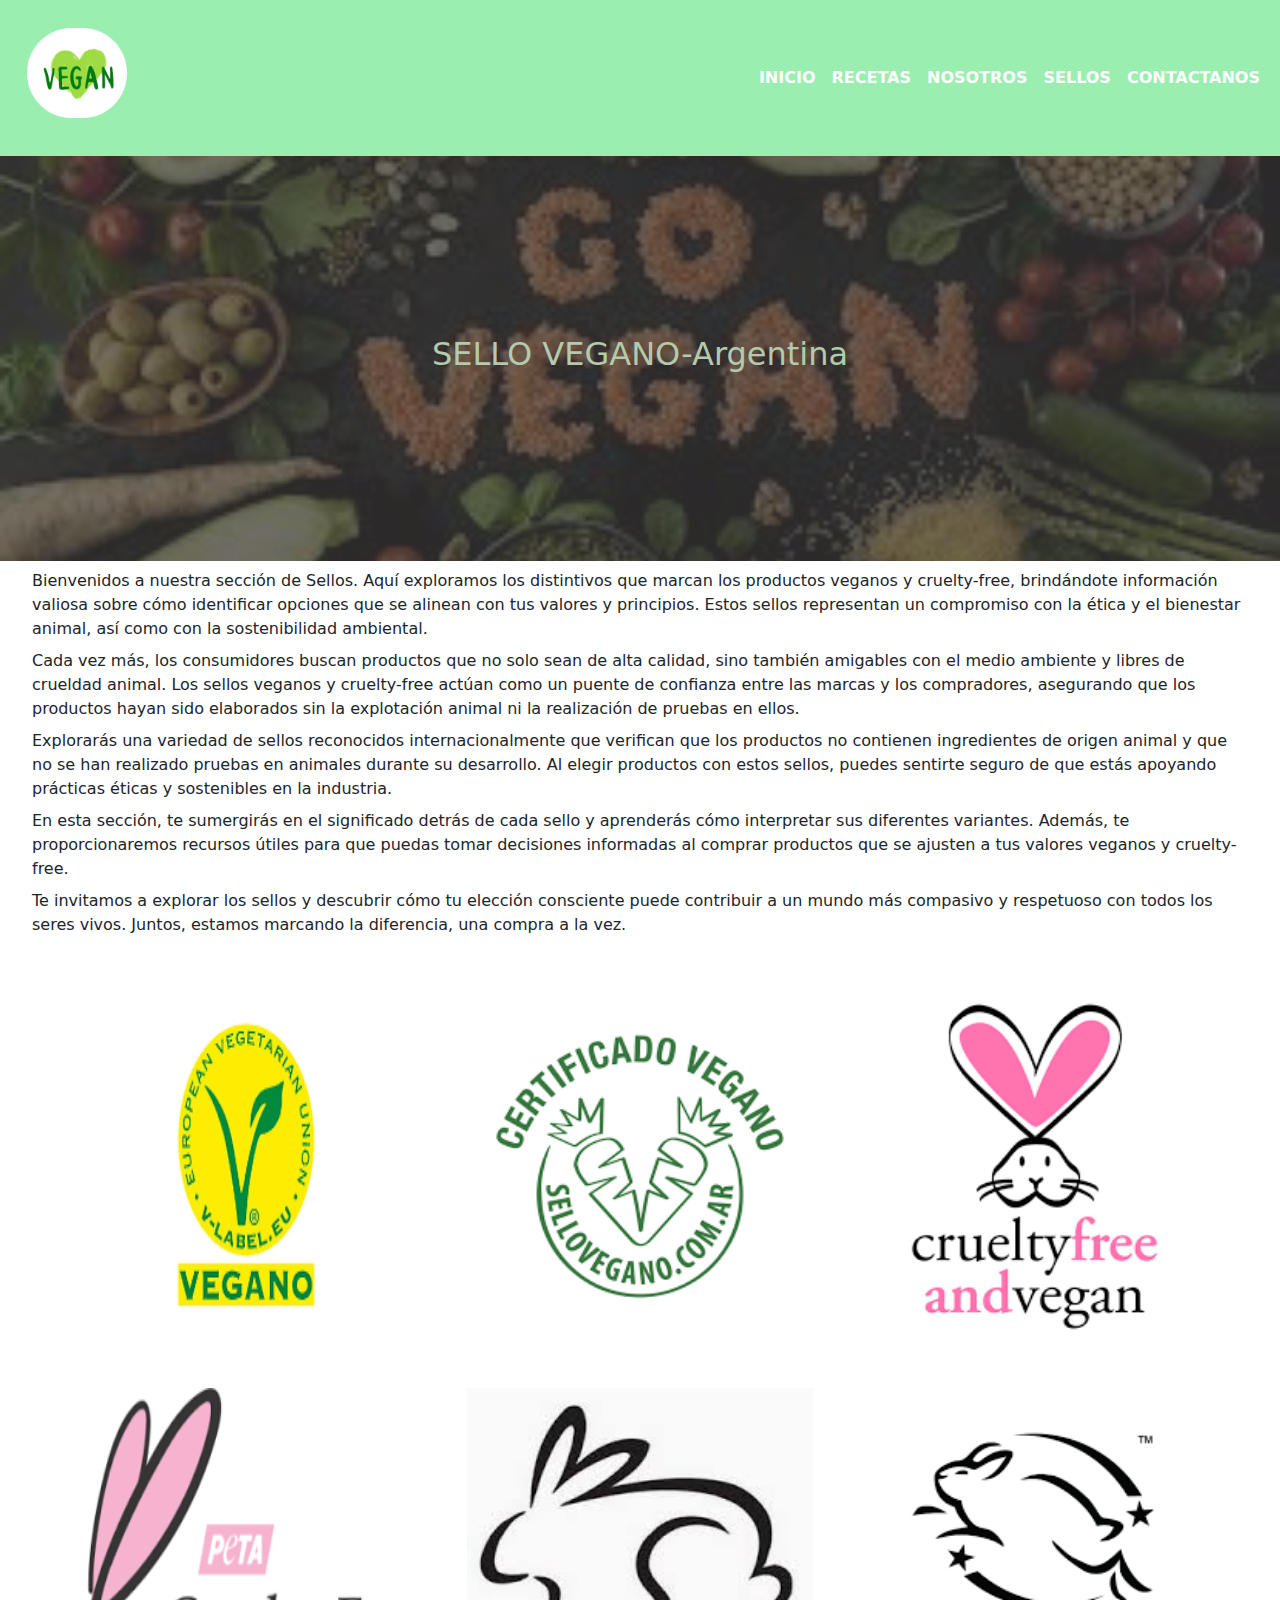
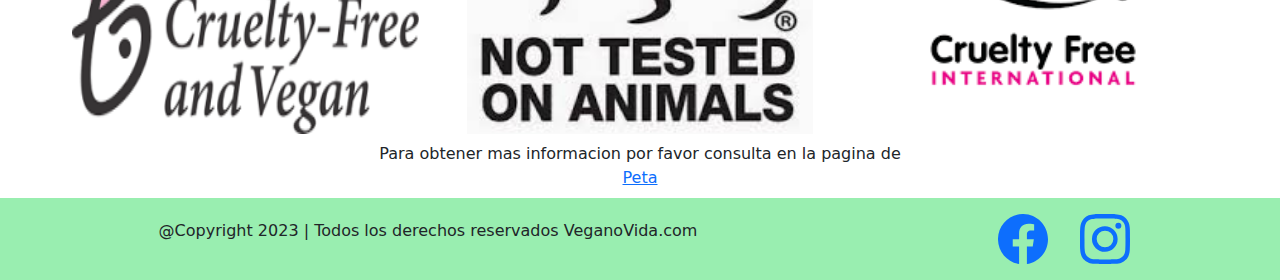
<file: pages/sellos.html>
<!DOCTYPE html>
<html lang="en">

<head>
    <meta charset="UTF-8">
    <meta name="viewport" content="width=device-width, initial-scale=1.0">
    <title>VeganoVida</title>
    <link rel="shortcut icon" href="../assets/img/619913afb4c1b98bd2ba0875f8d67e17 3.png" type="image/x-icon">
    <link rel="stylesheet" href="../css/bootstrap.min.css">
    <link rel="stylesheet" href="../css/styles.css">
</head>

<body>
    <header>
        <nav class="navbar navbar-expand-lg bg-body-tertiary">
            <div class="container-fluid">
                <a class="navbar-brand" href="../index.html">
                    <img class="logo-menu" src="../assets/img/619913afb4c1b98bd2ba0875f8d67e17 3.png"
                        alt="Logoprincipal">
                </a>
                <button class="navbar-toggler" type="button" data-bs-toggle="collapse"
                    data-bs-target="#navbarSupportedContent" aria-controls="navbarSupportedContent"
                    aria-expanded="false" aria-label="Toggle navigation">
                    <span class="navbar-toggler-icon"></span>
                </button>
                <div class="collapse navbar-collapse" id="navbarSupportedContent">
                    <ul class="navbar-nav ms-auto mb-2 mb-lg-0">
                        <li class="nav-item">
                            <a class="nav-link color-nav" href="../index.html">INICIO</a>
                        </li>
                        <li class="nav-item">
                            <a class="nav-link color-nav" href="./recetas.html">RECETAS</a>
                        </li>
                        <li class="nav-item">
                            <a class="nav-link color-nav" href="./nosotros.html">NOSOTROS</a>
                        </li>
                        <li class="nav-item">
                            <a class="nav-link color-nav" href="./sellos.html">SELLOS</a>
                        </li>
                        <li class="nav-item">
                            <a class="nav-link color-nav" href="./contactos.html">CONTACTANOS</a>
                        </li>
                    </ul>
                </div>
            </div>
        </nav>
    </header>
    <main>

        <section>
            <article class="background-image-sellos">
                <div class="overlay">
                    <h2>SELLO VEGANO-Argentina</h2>
                </div>
            </article>
            <article class="m-2">
                <p class="m-2 mx-4">Bienvenidos a nuestra sección de Sellos. Aquí exploramos los distintivos que marcan
                    los productos
                    veganos y cruelty-free, brindándote información valiosa sobre cómo identificar opciones que se
                    alinean con tus valores y principios. Estos sellos representan un compromiso con la ética y el
                    bienestar animal, así como con la sostenibilidad ambiental.</p>

                <p class="m-2 mx-4">Cada vez más, los consumidores buscan productos que no solo sean de alta calidad,
                    sino también
                    amigables con el medio ambiente y libres de crueldad animal. Los sellos veganos y cruelty-free
                    actúan como un puente de confianza entre las marcas y los compradores, asegurando que los productos
                    hayan sido elaborados sin la explotación animal ni la realización de pruebas en ellos.</p>

                <p class="m-2 mx-4">Explorarás una variedad de sellos reconocidos internacionalmente que verifican que
                    los productos no
                    contienen ingredientes de origen animal y que no se han realizado pruebas en animales durante su
                    desarrollo. Al elegir productos con estos sellos, puedes sentirte seguro de que estás apoyando
                    prácticas éticas y sostenibles en la industria.</p>

                <p class="m-2 mx-4">En esta sección, te sumergirás en el significado detrás de cada sello y aprenderás
                    cómo interpretar
                    sus diferentes variantes. Además, te proporcionaremos recursos útiles para que puedas tomar
                    decisiones informadas al comprar productos que se ajusten a tus valores veganos y cruelty-free.</p>

                <p class="m-2 mx-4">Te invitamos a explorar los sellos y descubrir cómo tu elección consciente puede
                    contribuir a un
                    mundo más compasivo y respetuoso con todos los seres vivos. Juntos, estamos marcando la diferencia,
                    una compra a la vez.</p>

            </article>
            <article class="row m-2 mx-5 g-5">
                <img src="../assets/img/sellovegano1.png" alt="sello vegano1" class="col-12 col-sm-4">
                <img src="../assets/img/sellovegano2.png" alt="sello vegano2" class="col-12 col-sm-4">
                <img src="../assets/img/sellovegano3.png" alt="sello vegano3" class="col-12 col-sm-4">
                <img src="../assets/img/sellovegano4.png" alt="sello vegano4" class="col-12 col-sm-4">
                <img src="../assets/img/sellovegano5.jpg" alt="sello vegano5" class="col-12 col-sm-4">
                <img src="../assets/img/sellovegano6.png" alt="sello vegano6" class="col-12 col-sm-4">
            </article>
            <article class="m-2 text-center">
                <p class="m-0 p-0">Para obtener mas informacion por favor consulta en la pagina de </p>
                <a href="https://www.petalatino.com/">Peta</a>
            </article>
        </section>

    </main>
    <footer class="row p-3">
        <div class="col-12 col-sm-8 d-flex justify-content-center align-items-center">
            <p class="mx-3">@Copyright 2023 | Todos los derechos reservados VeganoVida.com</p>
        </div>
        <div class="col-12 col-sm-4 d-flex justify-content-center align-items-cente">
            <a class="mx-3 footer-align" href="./404.html">
                <svg xmlns="http://www.w3.org/2000/svg" width="50" height="50" fill="currentColor"
                    class="bi bi-facebook" viewBox="0 0 16 16">
                    <path
                        d="M16 8.049c0-4.446-3.582-8.05-8-8.05C3.58 0-.002 3.603-.002 8.05c0 4.017 2.926 7.347 6.75 7.951v-5.625h-2.03V8.05H6.75V6.275c0-2.017 1.195-3.131 3.022-3.131.876 0 1.791.157 1.791.157v1.98h-1.009c-.993 0-1.303.621-1.303 1.258v1.51h2.218l-.354 2.326H9.25V16c3.824-.604 6.75-3.934 6.75-7.951z" />
                </svg>
            </a>
            <a class="mx-3 footer-align" href="./404.html">
                <svg xmlns="http://www.w3.org/2000/svg" width="50" height="50" fill="currentColor"
                    class="bi bi-instagram" viewBox="0 0 16 16">
                    <path
                        d="M8 0C5.829 0 5.556.01 4.703.048 3.85.088 3.269.222 2.76.42a3.917 3.917 0 0 0-1.417.923A3.927 3.927 0 0 0 .42 2.76C.222 3.268.087 3.85.048 4.7.01 5.555 0 5.827 0 8.001c0 2.172.01 2.444.048 3.297.04.852.174 1.433.372 1.942.205.526.478.972.923 1.417.444.445.89.719 1.416.923.51.198 1.09.333 1.942.372C5.555 15.99 5.827 16 8 16s2.444-.01 3.298-.048c.851-.04 1.434-.174 1.943-.372a3.916 3.916 0 0 0 1.416-.923c.445-.445.718-.891.923-1.417.197-.509.332-1.09.372-1.942C15.99 10.445 16 10.173 16 8s-.01-2.445-.048-3.299c-.04-.851-.175-1.433-.372-1.941a3.926 3.926 0 0 0-.923-1.417A3.911 3.911 0 0 0 13.24.42c-.51-.198-1.092-.333-1.943-.372C10.443.01 10.172 0 7.998 0h.003zm-.717 1.442h.718c2.136 0 2.389.007 3.232.046.78.035 1.204.166 1.486.275.373.145.64.319.92.599.28.28.453.546.598.92.11.281.24.705.275 1.485.039.843.047 1.096.047 3.231s-.008 2.389-.047 3.232c-.035.78-.166 1.203-.275 1.485a2.47 2.47 0 0 1-.599.919c-.28.28-.546.453-.92.598-.28.11-.704.24-1.485.276-.843.038-1.096.047-3.232.047s-2.39-.009-3.233-.047c-.78-.036-1.203-.166-1.485-.276a2.478 2.478 0 0 1-.92-.598 2.48 2.48 0 0 1-.6-.92c-.109-.281-.24-.705-.275-1.485-.038-.843-.046-1.096-.046-3.233 0-2.136.008-2.388.046-3.231.036-.78.166-1.204.276-1.486.145-.373.319-.64.599-.92.28-.28.546-.453.92-.598.282-.11.705-.24 1.485-.276.738-.034 1.024-.044 2.515-.045v.002zm4.988 1.328a.96.96 0 1 0 0 1.92.96.96 0 0 0 0-1.92zm-4.27 1.122a4.109 4.109 0 1 0 0 8.217 4.109 4.109 0 0 0 0-8.217zm0 1.441a2.667 2.667 0 1 1 0 5.334 2.667 2.667 0 0 1 0-5.334z" />
                </svg>
            </a>
        </div>
    </footer>
    <script src="../js/bootstrap.min.js"></script>
</body>

</html>
</file>
<file: css/styles.css>
* {
  margin: 0;
  padding: 0;
  box-sizing: border-box;
}

.navbar {
  background: rgba(8, 213, 63, 0.41) !important;
}

.navbar .logo-menu {
  margin-top: 0.9375rem;
  margin-right: 1.5625rem;
  margin-bottom: 1.5625rem;
  margin-left: 0.9375rem;
  width: 100px;
  height: 5.625rem;
}

.navbar .color-nav {
  color: white !important;
  font-weight: bold;
}

.navbar .color-nav:hover {
  color: rgba(117, 100, 142, 0.6196078431) !important;
}

.LogoLisa h1 {
  display: flex;
  color: black;
  justify-content: center;
  padding: 1.25rem 1.25rem;
}

.LogoLisa .img {
  width: 450px;
  height: 100%;
}

.LogoLisa p {
  padding: 3.125rem 3.125rem;
  font-size: 1rem;
  font-weight: bold;
  display: flex;
  text-align: center;
  justify-content: center;
  align-items: center;
}

.Contenedor2 {
  display: flex;
  flex-direction: column;
  justify-content: space-evenly;
  margin-top: 1.25rem;
  margin-bottom: 1.25rem;
}

.Contenedor2 img {
  margin: 15px;
  padding-right: 1.25rem;
  border-radius: 4.375rem;
}

.Contenedor2 p {
  padding: 3.125rem 3.125rem;
  font-size: 1rem;
  font-weight: bold;
}

.Contenedor2 div {
  display: flex;
  text-align: center;
  justify-content: center;
  align-items: center;
}

.Formulario {
  background-color: #faf2f2;
  padding: 1.25rem;
  border-radius: 0.3125rem;
  box-shadow: 0rem 0.125rem 0.3125rem rgba(0, 0, 0, 0.3);
  max-height: 34.375rem;
}

.Formulario fieldset {
  padding: 0.625rem;
}

footer {
  background-color: rgba(8, 213, 63, 0.41);
  min-height: 80px;
}

footer p {
  font-size: 12p;
}

.footer-align{
  display: flex !important;
  align-items: center !important;
}

h3 {
  margin-bottom: 0.9375rem;
}

label {
  display: block;
  margin-bottom: 5px;
  font-weight: bold;
}

textarea {
  width: 100%;
  padding: 0.625rem;
  margin-bottom: 0.9375rem;
  border: 0.0625rem solid #ccc;
  border-radius: 0.1875rem;
}

button {
  background-color: #333;
  color: #fff;
  padding: 0.625rem 1.25rem;
  border: none;
  border-radius: 0.1875rem;
  cursor: pointer;
  transition: background-color 0.3s ease;
}

button:hover {
  background-color: #131212;
}

.Enviar {
  display: flex;
  justify-content: center;
  align-items: center;
  margin-bottom: 0.9375rem;
}

.background-image {
  background-image: url("../assets/img/nosotros.jpg");
  background-size: cover;
  background-position: center;
  width: 100vw;
  height: 45vh;
  position: relative;
}

.background-image-sellos {
  background-image: url("../assets/img/govegan.jpg");
  background-size: cover;
  background-position: center;
  width: 100vw;
  height: 45vh;
  position: relative;
}

.background-image-recetas {
  background-image: url("../assets/img/comidavegana.jpg");
  background-size: cover;
  background-position: center;
  width: 100vw;
  height: 45vh;
  position: relative;
}

.overlay {
  background-color: rgba(60, 58, 58, 0.71);
  width: 100%;
  height: 100%;
  position: absolute;
  top: 0;
  left: 0;
  display: flex;
  align-items: center;
  justify-content: center;
}

.overlay h2 {
  text-align: center;
  color: #b4caac;
  padding: 20px;
}

.contenedor-404 {  
  display: flex;
  flex-direction: column;
  justify-content: center;
  align-items: center;
 
  text-align: center;
 
}

.contenedor-404 h1 {
  font-size: 1.5rem;
  color:black(15, 15, 231);
  margin: .9375rem;
}

.contenedor-404 img{
  width: 28.125rem;


}
.contenedor404{
  display: flex;
  flex-direction: column;
  justify-content: center;
  align-items: center;
  margin: .9375rem;
  text-align: center;
}

.contenedor404 p{
  margin: .9375rem;
}
.contenedor404 button {
  padding: 10px 20px;
  background-color: #b986db;
  color: #451180;
  border: none;
  cursor: pointer;
}
</file>
